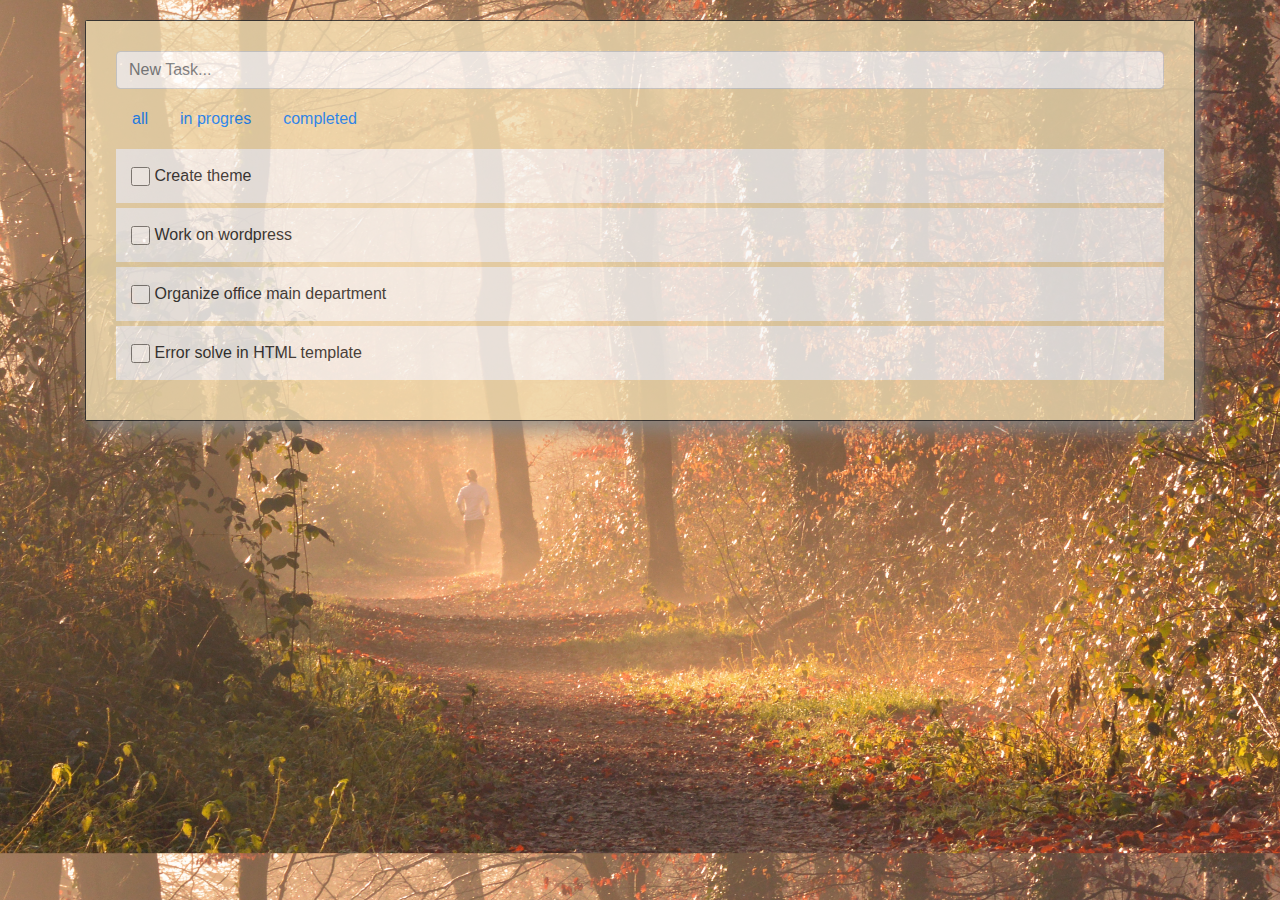
<file: bs4_todo_list.html>
<!DOCTYPE html>
<html lang="en">
<head>
    <meta charset="utf-8">
    <title>TO DO LIST</title>
    <meta name="viewport" content="width=device-width, initial-scale=1">
	<script src="https://code.jquery.com/jquery-1.10.2.min.js"></script>
    <link href="https://cdn.jsdelivr.net/npm/bootstrap@4.4.1/dist/css/bootstrap.min.css" rel="stylesheet">
	<script src="https://cdn.jsdelivr.net/npm/bootstrap@4.4.1/dist/js/bootstrap.bundle.min.js"></script>
</head>
<body>

<div class="container">
    <div class="row">
        <div class="col-md-12">
            <div class="card card-white">
                <div class="card-body">
                    <form action="javascript:void(0);">
                        <input type="text" class="form-control add-task" placeholder="New Task...">
                    </form>
                    <ul class="nav nav-pills todo-nav">
                        <li role="presentation" class="nav-item all-task active"><a href="#" class="nav-link">all </a></li>
                        <li role="presentation" class="nav-item active-task"><a href="#" class="nav-link">in progres</a></li>
                    <li role="presentation" class="nav-item completed-task"><a href="#" class="nav-link">completed</a></li>
                    </ul>
                    <div class="todo-list">
                        <div class="todo-item">
                            <div class="checker"><span class=""><input type="checkbox"></span></div>
                            <span>Create theme</span>
                            <a href="javascript:void(0);" class="float-right remove-todo-item"><i class="icon-close"></i></a>
                        </div>
                        <div class="todo-item">
                            <div class="checker"><span class=""><input type="checkbox"></span></div>
                            <span>Work on wordpress</span>
                            <a href="javascript:void(0);" class="float-right remove-todo-item"><i class="icon-close"></i></a>
                        </div>
                        
                        <div class="todo-item">
                            <div class="checker"><span class=""><input type="checkbox"></span></div>
                            <span>Organize office main department</span>
                            <a href="javascript:void(0);" class="float-right remove-todo-item"><i class="icon-close"></i></a>
                        </div>
                        <div class="todo-item">
                            <div class="checker"><span><input type="checkbox"></span></div>
                            <span>Error solve in HTML template</span>
                            <a href="javascript:void(0);" class="float-right remove-todo-item"><i class="icon-close"></i></a>
                        </div>
                    </div>
                </div>
            </div>
        </div>
    </div>
</div>

<style type="text/css">
body{
    margin-top:20px;
    background: url('bg.jpg');
    background-size: cover ;
}


.todo-nav {
    margin-top: 10px
}

.todo-list {
    margin: 10px 0
}

.todo-list .todo-item {
    padding: 15px;
    margin: 5px 0;
    border-radius: 0;
    background: #f7f7f7
}

.todo-list.only-active .todo-item.complete {
    display: none
}

.todo-list.only-active .todo-item:not(.complete) {
    display: block
}

.todo-list.only-complete .todo-item:not(.complete) {
    display: none
}

.todo-list.only-complete .todo-item.complete {
    display: block
}

.todo-list .todo-item.complete span {
    text-decoration: line-through
}

.remove-todo-item {
    color: #ccc;
    visibility: hidden
}

.remove-todo-item:hover {
    color: #5f5f5f
}

.todo-item:hover .remove-todo-item {
    visibility: visible
}

div.checker {
    width: 18px;
    height: 18px
}

div.checker input,
div.checker span {
    width: 18px;
    height: 18px
}

div.checker span {
    display: -moz-inline-box;
    display: inline-block;
    zoom: 1;
    text-align: center;
    background-position: 0 -260px;
}

div.checker, div.checker input, div.checker span {
    width: 19px;
    height: 19px;
}

div.checker, div.radio, div.uploader {
    position: relative;
}

div.button, div.button *, div.checker, div.checker *, div.radio, div.radio *, div.selector, div.selector *, div.uploader, div.uploader * {
    margin: 0;
    padding: 0;
}

div.button, div.checker, div.radio, div.selector, div.uploader {
    display: -moz-inline-box;
    display: inline-block;
    zoom: 1;
    vertical-align: middle;
}

.card {
    margin-bottom: 20px;
    background: rgb(240, 220, 177);
    border-radius: calc(.15rem - 1px);
    opacity: 80%;
    border: 1px solid;
    padding: 10px;
    box-shadow: 5px 10px 18px #888888;
}
</style>

<script type="text/javascript">
$( document ).ready(function() {
    
    "use strict";
    
    var todo = function() { 
        $('.todo-list .todo-item input').click(function() {
        if($(this).is(':checked')) {
            $(this).parent().parent().parent().toggleClass('complete');
        } else {
            $(this).parent().parent().parent().toggleClass('complete');
        }
    });
    
    $('.todo-nav .all-task').click(function() {
        $('.todo-list').removeClass('only-active');
        $('.todo-list').removeClass('only-complete');
        $('.todo-nav li.active').removeClass('active');
        $(this).addClass('active');
    });
    
    $('.todo-nav .active-task').click(function() {
        $('.todo-list').removeClass('only-complete');
        $('.todo-list').addClass('only-active');
        $('.todo-nav li.active').removeClass('active');
        $(this).addClass('active');
    });
    
    $('.todo-nav .completed-task').click(function() {
        $('.todo-list').removeClass('only-active');
        $('.todo-list').addClass('only-complete');
        $('.todo-nav li.active').removeClass('active');
        $(this).addClass('active');
    });
    
    $('#uniform-all-complete input').click(function() {
        if($(this).is(':checked')) {
            $('.todo-item .checker span:not(.checked) input').click();
        } else {
            $('.todo-item .checker span.checked input').click();
        }
    });
    
    $('.remove-todo-item').click(function() {
        $(this).parent().remove();
    });
    };
    
    todo();
    
    $(".add-task").keypress(function (e) {
        if ((e.which == 13)&&(!$(this).val().length == 0)) {
            $('<div class="todo-item"><div class="checker"><span class=""><input type="checkbox"></span></div> <span>' + $(this).val() + '</span> <a href="javascript:void(0);" class="float-right remove-todo-item"><i class="icon-close"></i></a></div>').insertAfter('.todo-list .todo-item:last-child');
            $(this).val('');
        } else if(e.which == 13) {
            alert('Please enter new task');
        }
        $(document).on('.todo-list .todo-item.added input').click(function() {
            if($(this).is(':checked')) {
                $(this).parent().parent().parent().toggleClass('complete');
            } else {
                $(this).parent().parent().parent().toggleClass('complete');
            }
        });
        $('.todo-list .todo-item.added .remove-todo-item').click(function() {
            $(this).parent().remove();
        });
    });
});
</script>
</body>
</html>
</file>
